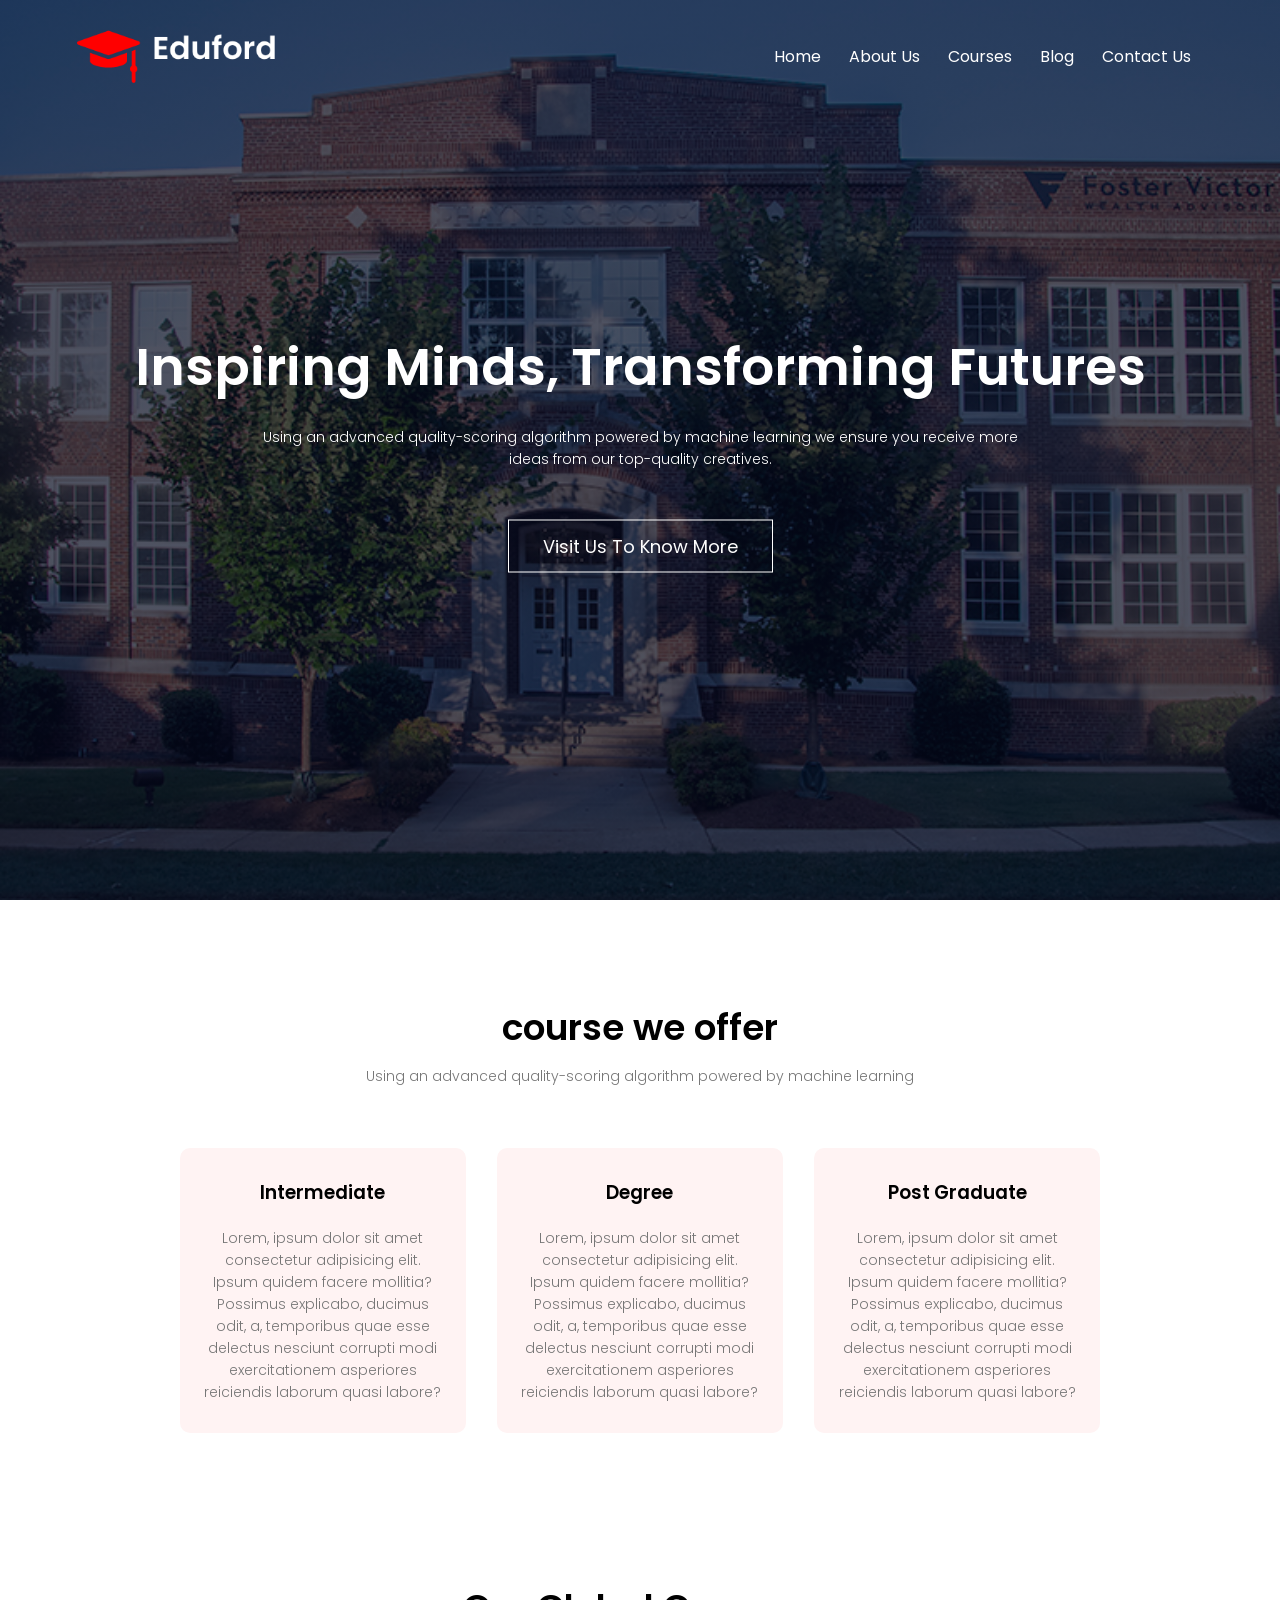
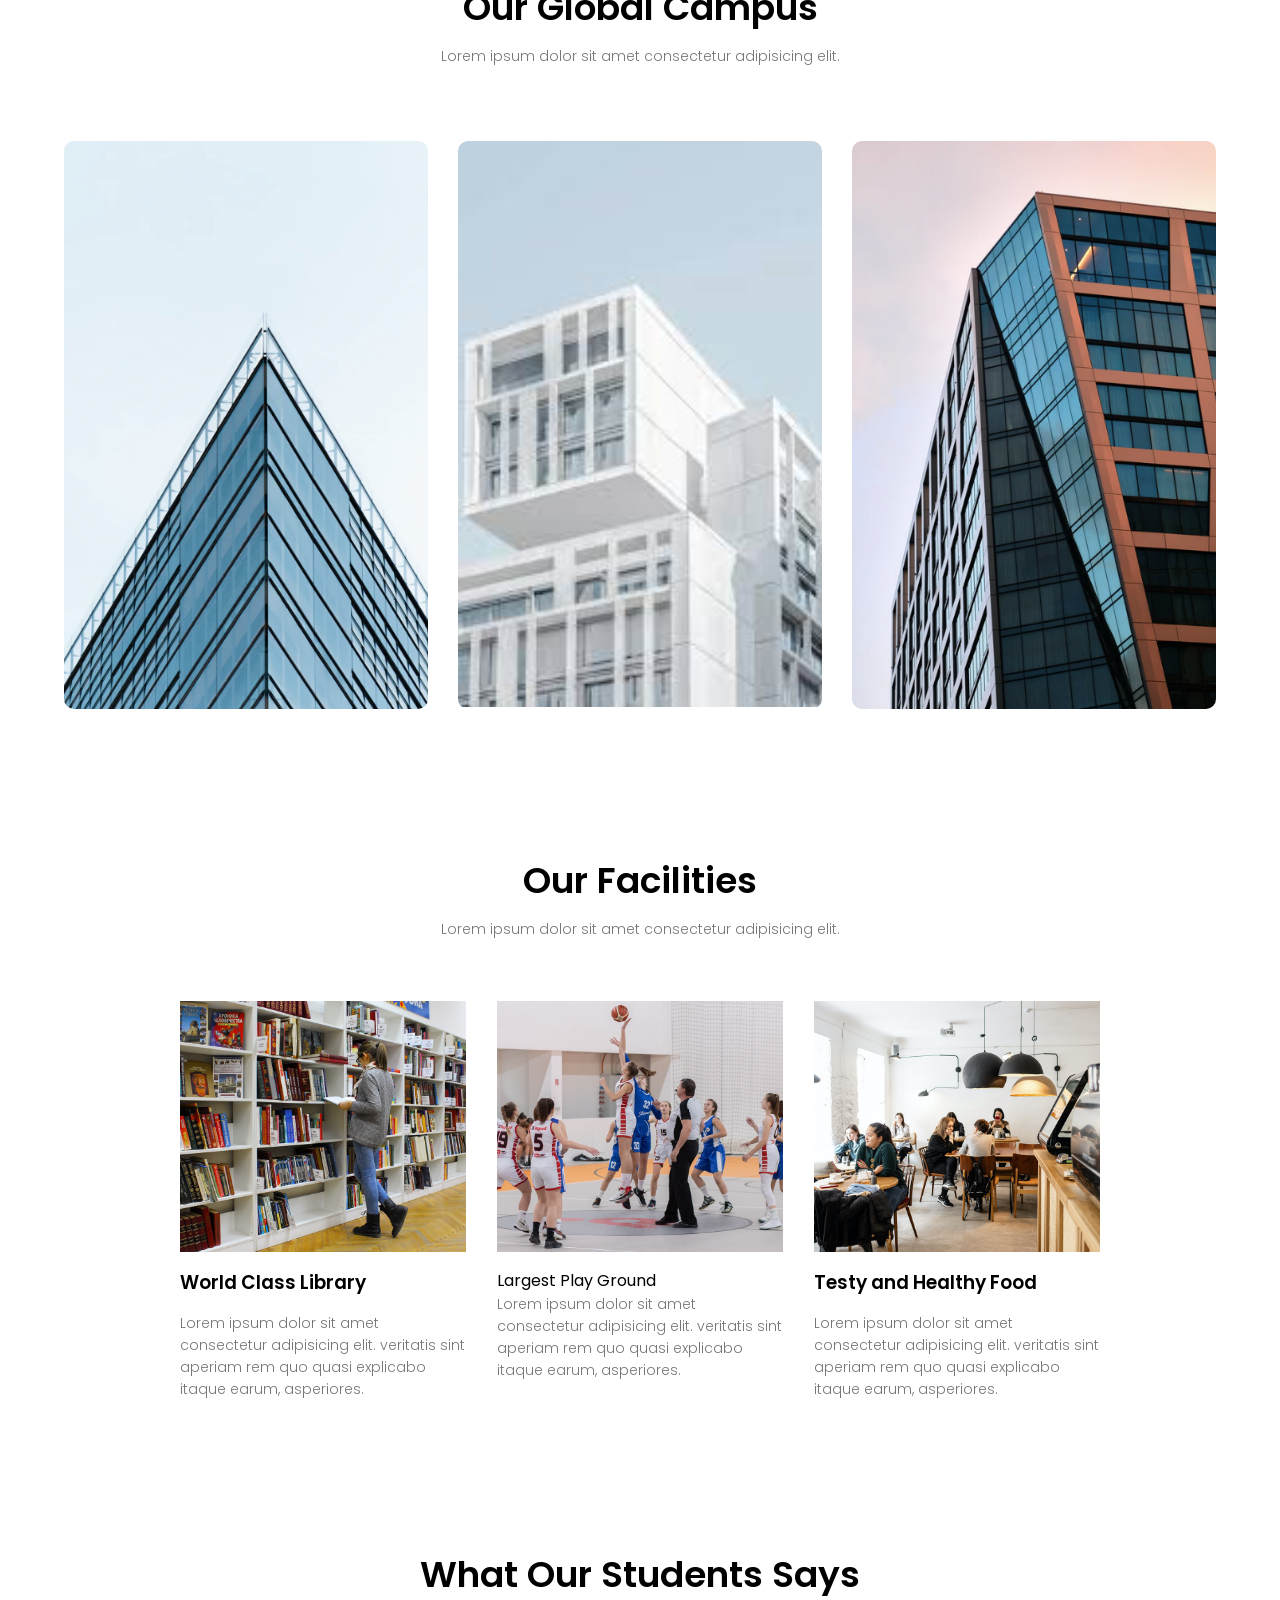
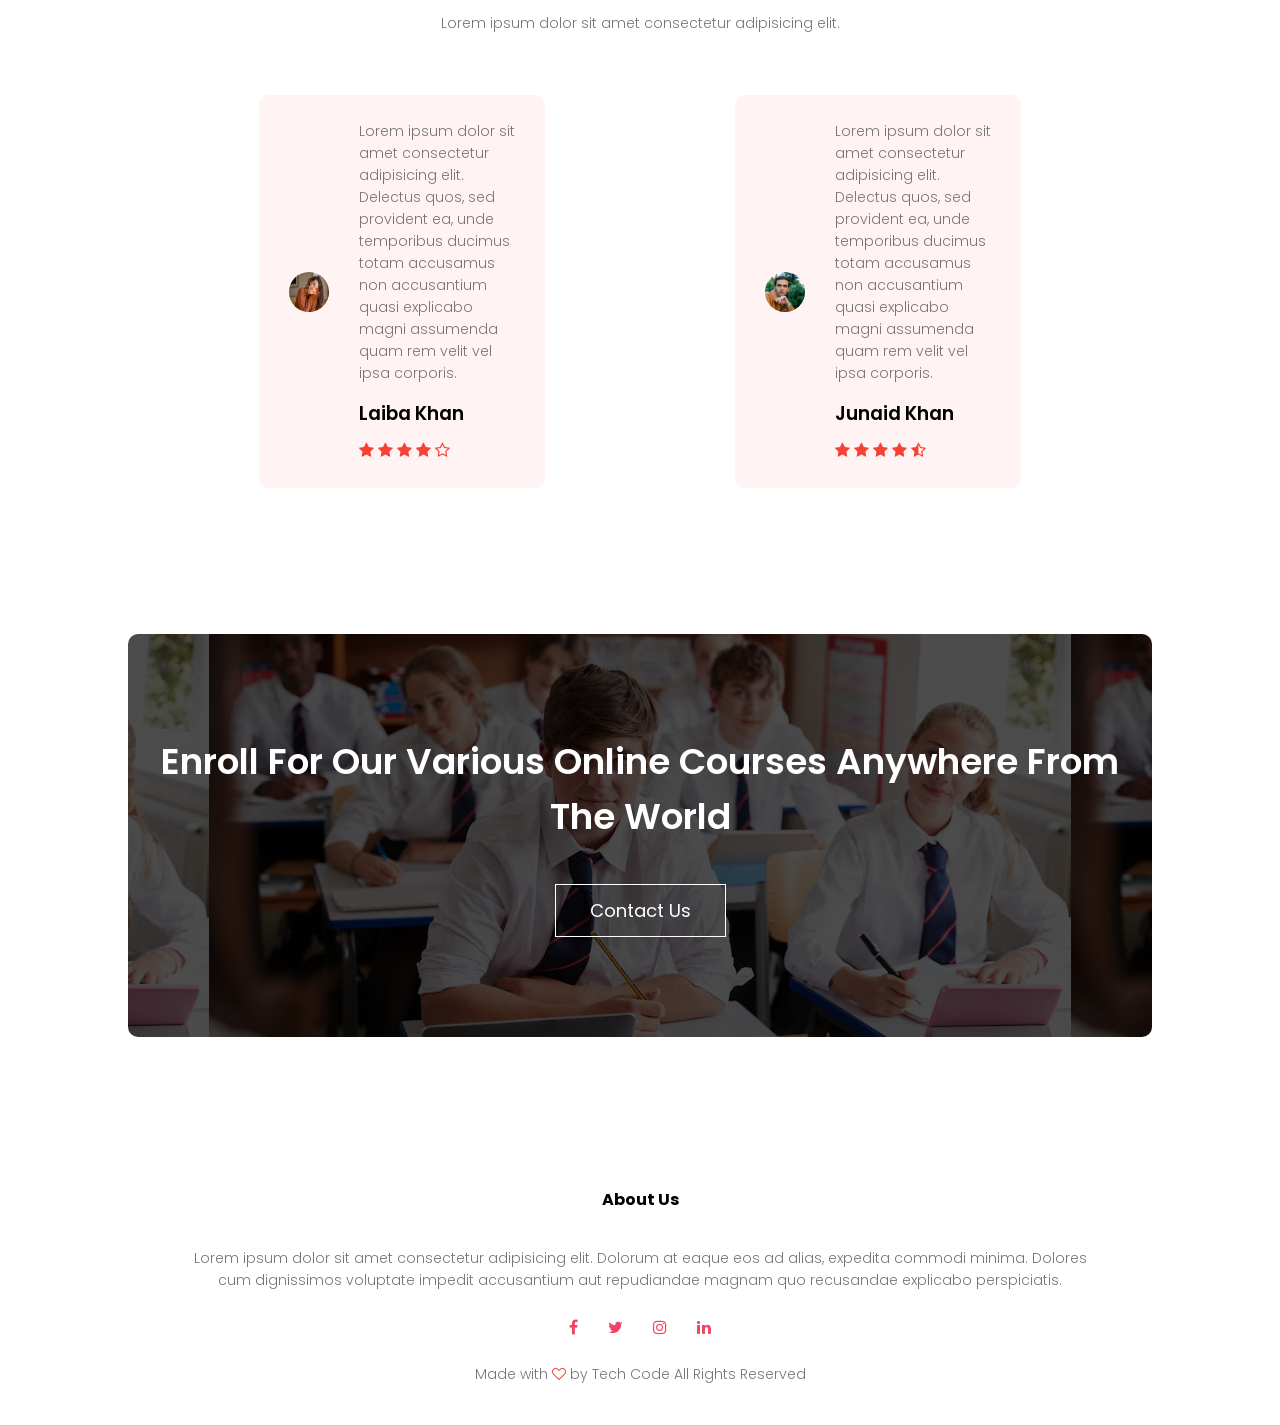
<file: index.html>
<!doctype html>
    <html lang="en">
    <head>
        <meta name="viewport" content="width=device-width, initial-scale=1.0" />
        <title>School Website</title>
        <link rel="stylesheet" href="style.css" />
        <link rel="stylesheet" href="https://stackpath.bootstrapcdn.com/font-awesome/4.7.0/css/font-awesome.min.css">
        <link href="https://fonts.googleapis.com/css2?family=Poppins:wght@300;400;500;600;700&display=swap" rel="stylesheet">
    </head>
    <body>
        <section class="header">
        <nav>
    <a href="index.html">
        <img src="images/logo.png">
    </a>
    <input type="checkbox" id="menu-toggle">
    <label for="menu-toggle" class="menu-icon">☰</label>
    <div class="nav-links">
        <label for="menu-toggle" class="close-btn">✕</label>
        <ul>
        <li><a href="index.html">Home</a></li>
        <li><a href="about.html">About Us</a></li>
        <li><a href="courses.html">Courses</a></li>
        <li><a href="blog.html">Blog</a></li>
        <li><a href="contact.html">Contact Us</a></li>
        </ul>
    </div>
    </nav>
        </section>

        <div class="text-box">
            <h1>Inspiring Minds, Transforming Futures</h1>
            <p>
            Using an advanced quality-scoring algorithm powered by machine
            learning we ensure you receive more <br />ideas from our top-quality
            creatives.
            </p>
            <a href="" class="hero-btn">Visit Us To Know More</a>
        </div>
        </section>



        <section class="course">
        <h1>course we offer</h1>
        <p>
            Using an advanced quality-scoring algorithm powered by machine learning
        </p>
        <div class="row">
            <div class="course-col">
            <h3>Intermediate</h3>
            <p>
                Lorem, ipsum dolor sit amet consectetur adipisicing elit. Ipsum
                quidem facere mollitia? Possimus explicabo, ducimus odit, a,
                temporibus quae esse delectus nesciunt corrupti modi exercitationem
                asperiores reiciendis laborum quasi labore?
            </p>
            </div>
            <div class="course-col">
            <h3>Degree</h3>
            <p>
                Lorem, ipsum dolor sit amet consectetur adipisicing elit. Ipsum
                quidem facere mollitia? Possimus explicabo, ducimus odit, a,
                temporibus quae esse delectus nesciunt corrupti modi exercitationem
                asperiores reiciendis laborum quasi labore?
            </p>
            </div>
            <div class="course-col">
            <h3>Post Graduate</h3>
            <p>
                Lorem, ipsum dolor sit amet consectetur adipisicing elit. Ipsum
                quidem facere mollitia? Possimus explicabo, ducimus odit, a,
                temporibus quae esse delectus nesciunt corrupti modi exercitationem
                asperiores reiciendis laborum quasi labore?
            </p>
            </div>
        </div>
        </section>

        <section class="campus">
            <h1>Our  Global Campus</h1>
            <p>Lorem ipsum dolor sit amet consectetur adipisicing elit.</p>

            <div class="row">

                <div class="campus-col">
                    <img src="images/london.png">
                    <div class="layer">
                        <h3>Islamabad</h3>
                </div>
                </div>
                <div class="campus-col">
                    <img src="images/washington.png">
                    <div class="layer">
                        <h3>Karachi</h3>
                </div>
                </div>
                <div class="campus-col">
                    <img src="images/newyork.png">
                    <div class="layer">
                        <h3>Lahore</h3>
                </div>
                </div>

            </div>

        </section>

        
        <section class="facilities">
            <h1>Our  Facilities</h1>
            <p>Lorem ipsum dolor sit amet consectetur adipisicing elit.</p>

            <div class="row">

                <div class="facilities-col">
                    <img src="images/library.png">
                    <h3>World Class Library</h3>
                    <p>Lorem ipsum dolor sit amet consectetur adipisicing elit. veritatis sint aperiam rem quo quasi explicabo itaque earum, asperiores.</p>
                </div>
                <div class="facilities-col">
                    <img src="images/basketball.png">
                    <h3></h3>Largest Play Ground</h3>
                    <p>Lorem ipsum dolor sit amet consectetur adipisicing elit. veritatis sint aperiam rem quo quasi explicabo itaque earum, asperiores.</p>
                </div>
                <div class="facilities-col">
                    <img src="images/cafeteria.png">
                    <h3>Testy and Healthy Food</h3>
                    <p>Lorem ipsum dolor sit amet consectetur adipisicing elit. veritatis sint aperiam rem quo quasi explicabo itaque earum, asperiores.</p>
                </div>

                </div>

            </section>

        <section class="testimonials">
            <h1>What Our Students Says</h1>
            <p>Lorem ipsum dolor sit amet consectetur adipisicing elit.</p>

            <div class="row">

                <div class="testimonials-col">
                    <img src="images/user1.jpg">
                    <div>
                        <p>Lorem ipsum dolor sit amet consectetur adipisicing elit. Delectus quos, sed provident ea, unde
                            temporibus ducimus totam accusamus non accusantium quasi explicabo magni assumenda quam rem 
                            velit vel ipsa corporis.</p>
                        <h3>Laiba Khan</h3>
                        <i class="fa fa-star"></i>
                        <i class="fa fa-star"></i>
                        <i class="fa fa-star"></i>
                        <i class="fa fa-star"></i>
                        <i class="fa fa-star-o"></i>
                    </div>
                </div>
                <div class="testimonials-col">
                    <img src="images/user2.jpg">
                    <div>
                        <p>Lorem ipsum dolor sit amet consectetur adipisicing elit. Delectus quos, sed provident ea, unde
                            temporibus ducimus totam accusamus non accusantium quasi explicabo magni assumenda quam rem 
                            velit vel ipsa corporis.</p>
                        <h3>Junaid Khan</h3>
                        <i class="fa fa-star"></i>
                        <i class="fa fa-star"></i>
                        <i class="fa fa-star"></i>
                        <i class="fa fa-star"></i>
                        <i class="fa fa-star-half-o"></i>
                    </div>
                </div>

        </section>

        

        <section class="cta">
            <h1>Enroll For Our Various Online Courses Anywhere From The World</h1>
            <a href="" class="hero-btn">Contact Us</a>

        </section>

        <section class="footer">
            <h4>About Us</h4>
            <p>Lorem ipsum dolor sit amet consectetur adipisicing elit. Dolorum at eaque eos ad alias, expedita commodi minima.
                Dolores <br> cum dignissimos voluptate impedit accusantium aut repudiandae 
                magnam quo recusandae explicabo perspiciatis.</p>

                <div class="icons">

                    <i class="fa fa-facebook"></i>
                    <i class="fa fa-twitter"></i>
                    <i class="fa fa-instagram"></i>
                    <i class="fa fa-linkedin"></i>
                </div>

                <p> Made with <i class="fa fa-heart-o"></i>
                    by Tech Code All Rights Reserved</p>

        </section>
            
    </body>
    </html>
</file>
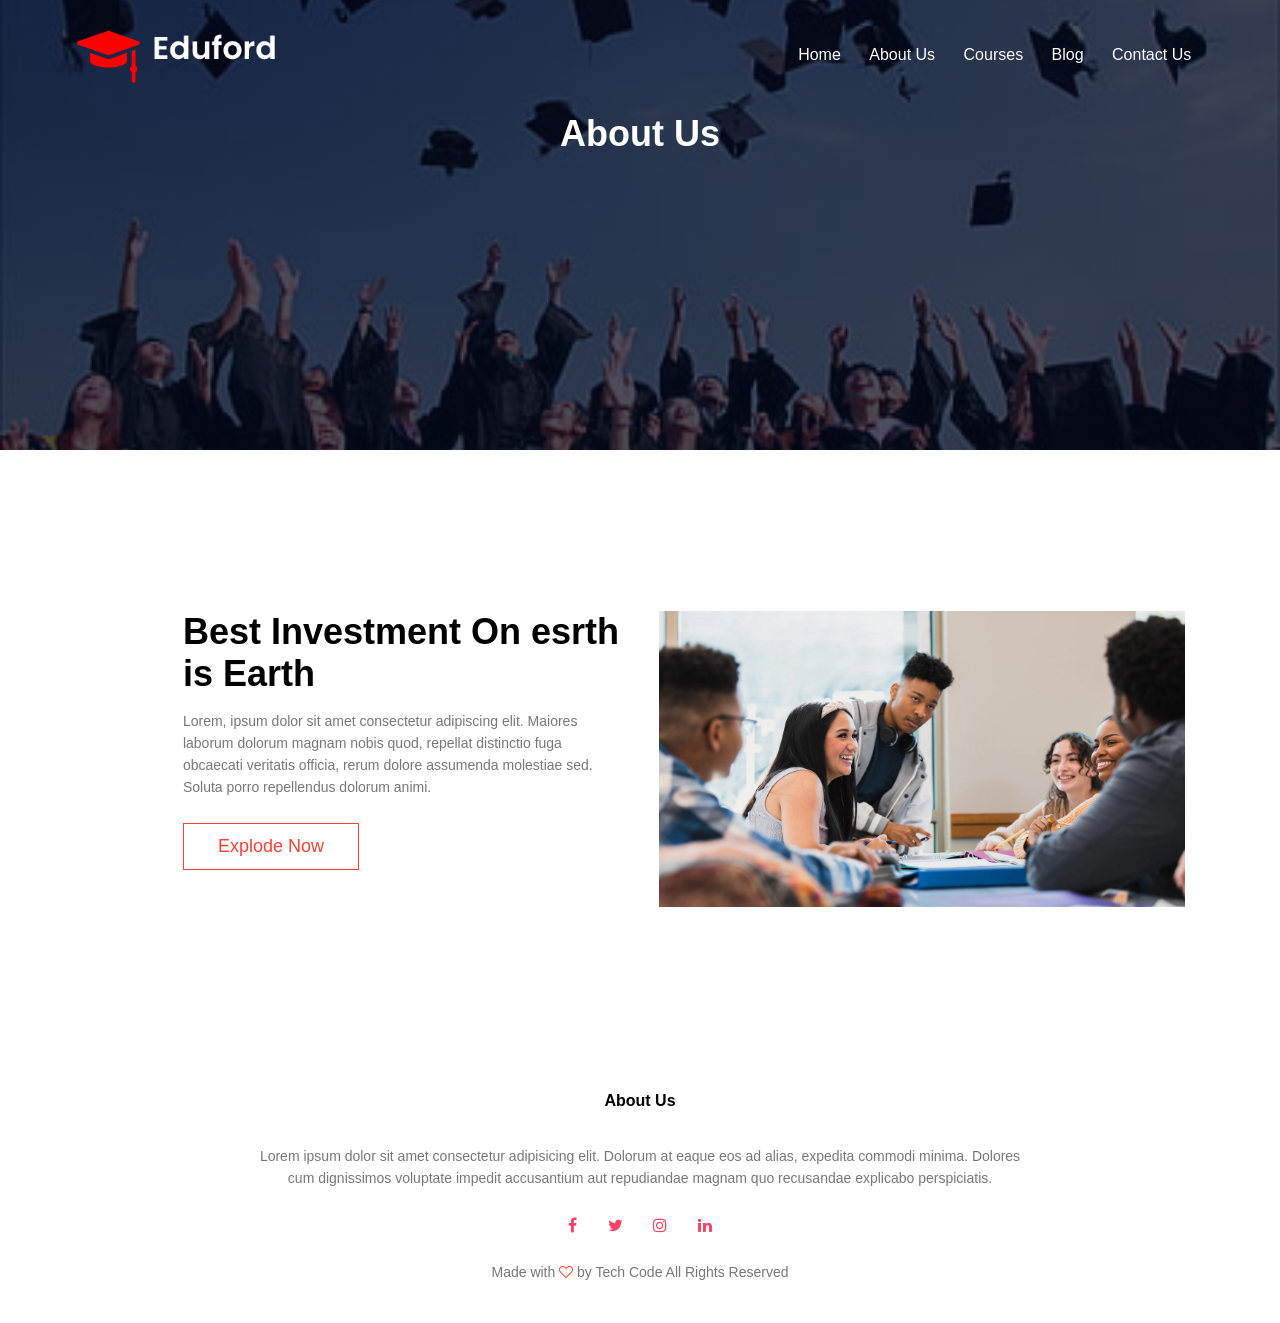
<file: about.html>
<!doctype html>
<html lang="en">
  <head>
    <meta name="viewport" content="width=device-width, initial-scale=1.0" />
    <title>School Website</title>
    <link rel="stylesheet" href="style.css" />
    <link
      rel="stylesheet"
      href="https://stackpath.bootstrapcdn.com/font-awesome/4.7.0/css/font-awesome.min.css"
    />
  </head>
  <body>
    <section class="sub-header">
       <nav>
  <a href="index.html">
    <img src="images/logo.png">
  </a>

  <input type="checkbox" id="menu-toggle">

  <!-- OPEN MENU -->
  <label for="menu-toggle" class="menu-icon">☰</label>

  <div class="nav-links">

    <!-- CLOSE MENU -->
    <label for="menu-toggle" class="close-btn">✕</label>

    <ul>
      <li><a href="index.html">Home</a></li>
      <li><a href="about.html">About Us</a></li>
      <li><a href="courses.html">Courses</a></li>
      <li><a href="blog.html">Blog</a></li>
      <li><a href="contact.html">Contact Us</a></li>
    </ul>

  </div>
</nav>
      <h1>About Us</h1>
    </section>
    <section class="about-us">
      <div class="row">
        <div class="about-col">
        <h1>Best Investment On esrth is Earth</h1>
        <p>
          Lorem, ipsum dolor sit amet consectetur adipiscing elit. Maiores
          laborum dolorum magnam nobis quod, repellat distinctio fuga obcaecati
          veritatis officia, rerum dolore assumenda molestiae sed. Soluta porro
          repellendus dolorum animi.
        </p>
        <a href="" class="hero-btn red-btn">Explode Now</a>
      </div>

      <div class="about-col">
        <img src="images/about.jpg">
      </div>
    </section>

    <!-- ...............footer........-->

    <section class="footer">
      <h4>About Us</h4>
      <p>
        Lorem ipsum dolor sit amet consectetur adipisicing elit. Dolorum at
        eaque eos ad alias, expedita commodi minima. Dolores <br />
        cum dignissimos voluptate impedit accusantium aut repudiandae magnam quo
        recusandae explicabo perspiciatis.
      </p>

      <div class="icons">
        <i class="fa fa-facebook"></i>
        <i class="fa fa-twitter"></i>
        <i class="fa fa-instagram"></i>
        <i class="fa fa-linkedin"></i>
      </div>

      <p>
        Made with <i class="fa fa-heart-o"></i> by Tech Code All Rights Reserved
      </p>
    </section>
  </body>
</html>
</file>
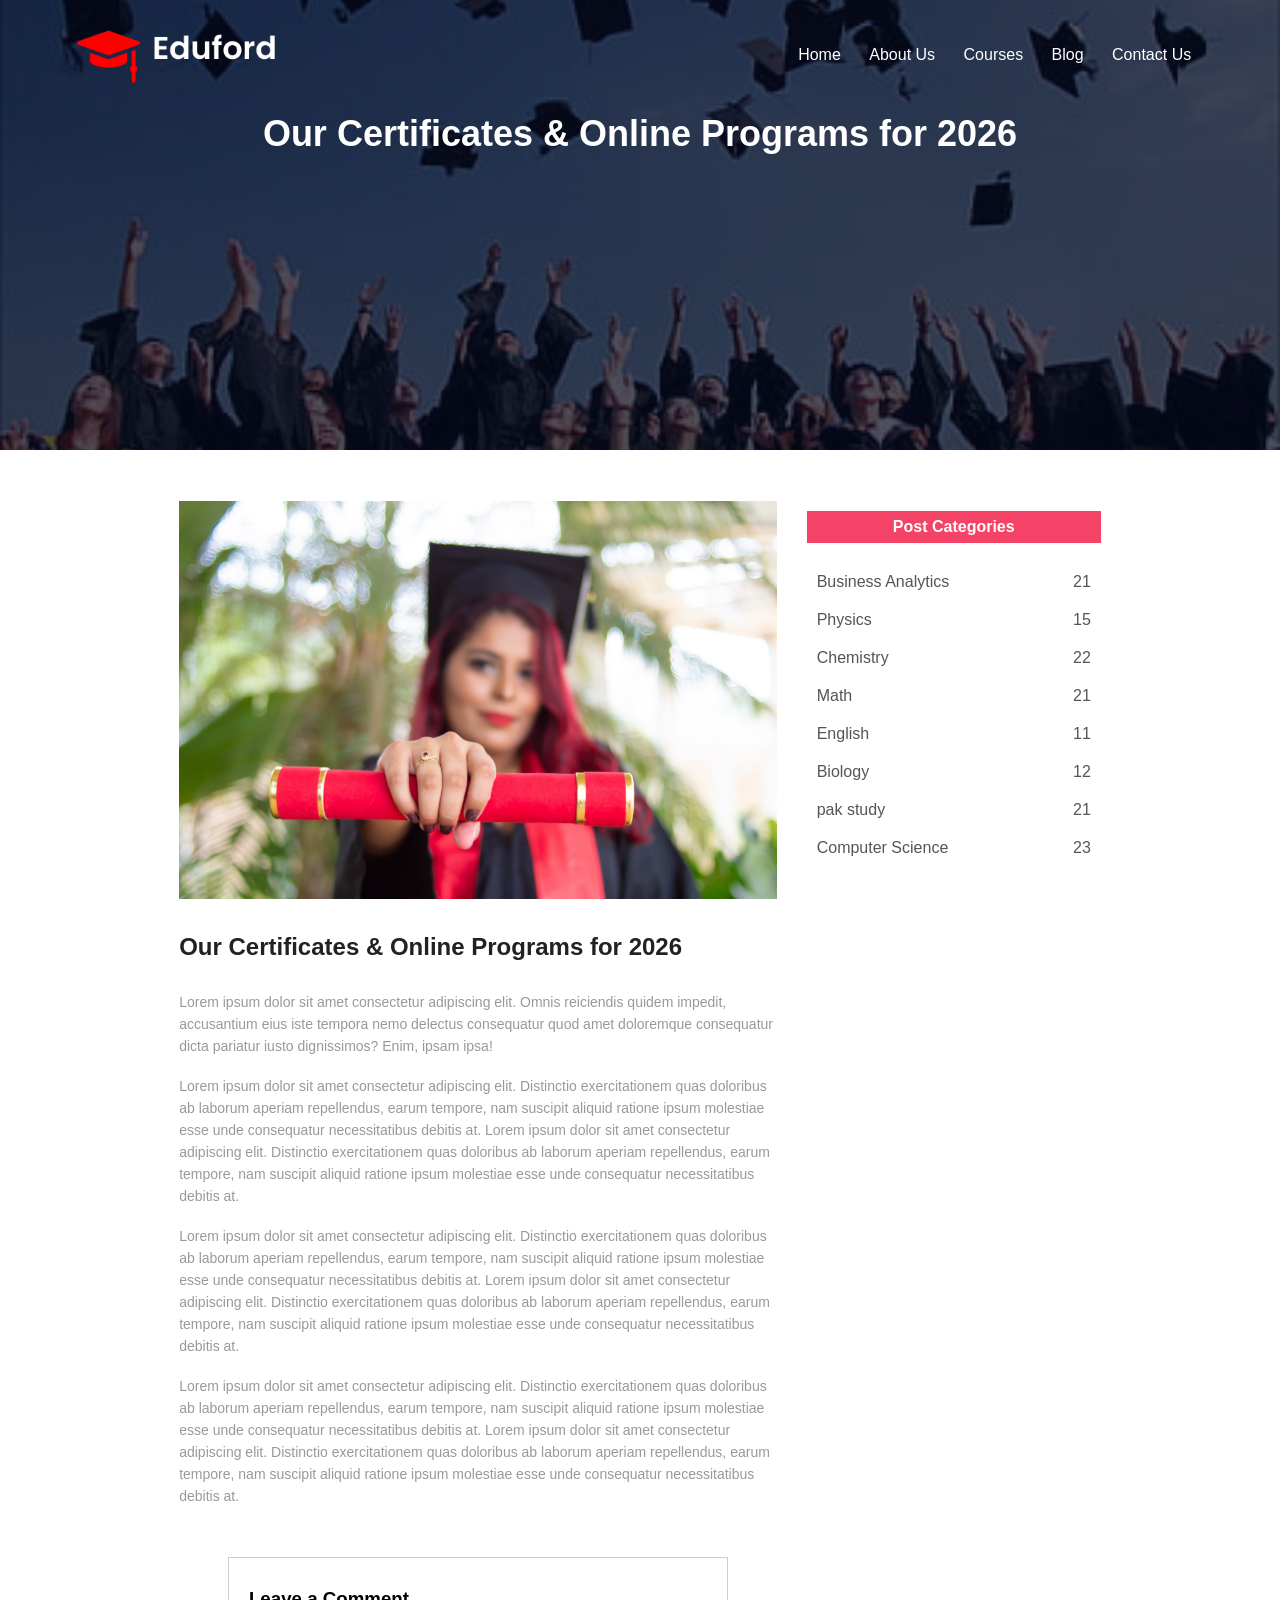
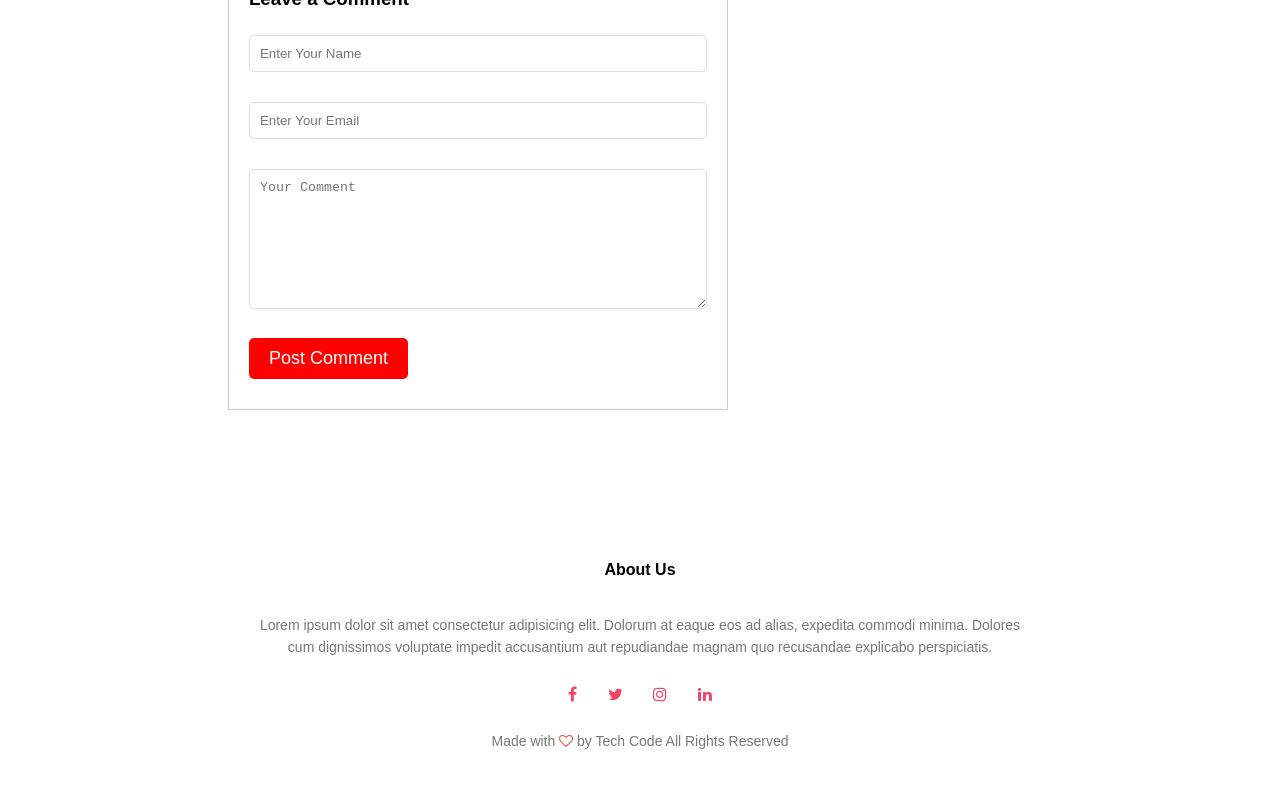
<file: blog.html>
<!doctype html>
<html lang="en">
  <head>
    <meta name="viewport" content="width=device-width, initial-scale=1.0" />
    <title>School Website</title>
    <link rel="stylesheet" href="style.css">
    <link
      rel="stylesheet"
      href="https://stackpath.bootstrapcdn.com/font-awesome/4.7.0/css/font-awesome.min.css"/>
  </head>
  <body>
    <section class="sub-header">
      <nav>
        <a href="index.html"> <img src="images/logo.png" /></a>
  <input type="checkbox" id="menu-toggle">
  <label for="menu-toggle" class="menu-icon">☰</label>
  <div class="nav-links">
    <label for="menu-toggle" class="close-btn">✕</label>
    <ul>
      <li><a href="index.html">Home</a></li>
      <li><a href="about.html">About Us</a></li>
      <li><a href="courses.html">Courses</a></li>
      <li><a href="blog.html">Blog</a></li>
      <li><a href="contact.html">Contact Us</a></li>
    </ul>
  </div>
</nav>
      <h1>Our Certificates & Online Programs for 2026</h1>
    </section>
    <section class="blog-content">
      <div class="row">
        <div class="blog-left">
          <img src="images/certificate.jpg" />
          <h2>Our Certificates & Online Programs for 2026</h2>
          <p>
            Lorem ipsum dolor sit amet consectetur adipiscing elit. Omnis
            reiciendis quidem impedit, accusantium eius iste tempora nemo
            delectus consequatur quod amet doloremque consequatur dicta pariatur
            iusto dignissimos? Enim, ipsam ipsa!
          </p>
          <br />
          <p>
            Lorem ipsum dolor sit amet consectetur adipiscing elit. Distinctio
            exercitationem quas doloribus ab laborum aperiam repellendus, earum
            tempore, nam suscipit aliquid ratione ipsum molestiae esse unde
            consequatur necessitatibus debitis at. Lorem ipsum dolor sit amet
            consectetur adipiscing elit. Distinctio exercitationem quas
            doloribus ab laborum aperiam repellendus, earum tempore, nam
            suscipit aliquid ratione ipsum molestiae esse unde consequatur
            necessitatibus debitis at.
          </p>
          <br />
          <p>
            Lorem ipsum dolor sit amet consectetur adipiscing elit. Distinctio
            exercitationem quas doloribus ab laborum aperiam repellendus, earum
            tempore, nam suscipit aliquid ratione ipsum molestiae esse unde
            consequatur necessitatibus debitis at. Lorem ipsum dolor sit amet
            consectetur adipiscing elit. Distinctio exercitationem quas
            doloribus ab laborum aperiam repellendus, earum tempore, nam
            suscipit aliquid ratione ipsum molestiae esse unde consequatur
            necessitatibus debitis at.
          </p>
          <br />
          <p>
            Lorem ipsum dolor sit amet consectetur adipiscing elit. Distinctio
            exercitationem quas doloribus ab laborum aperiam repellendus, earum
            tempore, nam suscipit aliquid ratione ipsum molestiae esse unde
            consequatur necessitatibus debitis at. Lorem ipsum dolor sit amet
            consectetur adipiscing elit. Distinctio exercitationem quas
            doloribus ab laborum aperiam repellendus, earum tempore, nam
            suscipit aliquid ratione ipsum molestiae esse unde consequatur
            necessitatibus debitis at.
          </p>

          <div class="comment-box">
            <h3>Leave a Comment</h3>

            <form class="comment-form">
              <input type="text" placeholder="Enter Your Name">
              <input type="email" placeholder="Enter Your Email">
              <textarea rows="5" placeholder="Your Comment"></textarea>
              <button type="submit" class="hero-btn red-btn">Post Comment</button>
            </form>
          </div>

        </div>

        <div class="blog-right">
            <h3>Post Categories</h3>
          <div>
          <span>Business Analytics</span>
          <span>21</span>
        </div>
        <div>
          <span>Physics</span>
          <span>15</span>
        </div>
        <div>
          <span>Chemistry</span>
          <span>22</span>
        </div>
        <div>
          <span>Math</span>
          <span>21</span>
        </div>
        <div>
          <span>English</span>
          <span>11</span>
        </div>
        <div>
          <span>Biology</span>
          <span>12</span>
        </div>
        <div>
          <span>pak study</span>
          <span>21</span>
        </div>
        <div>
          <span>Computer Science</span>
          <span>23</span>
        </div>
      </div>
    </section>

    
    <section class="footer">
      <h4>About Us</h4>
      <p>
        Lorem ipsum dolor sit amet consectetur adipisicing elit. Dolorum at
        eaque eos ad alias, expedita commodi minima. Dolores <br />
        cum dignissimos voluptate impedit accusantium aut repudiandae magnam quo
        recusandae explicabo perspiciatis.
      </p>

      <div class="icons">
        <i class="fa fa-facebook"></i>
        <i class="fa fa-twitter"></i>
        <i class="fa fa-instagram"></i>
        <i class="fa fa-linkedin"></i>
      </div>

      <p>
        Made with <i class="fa fa-heart-o"></i> by Tech Code All Rights Reserved
      </p>
    </section>
  </body>
</html>
</file>
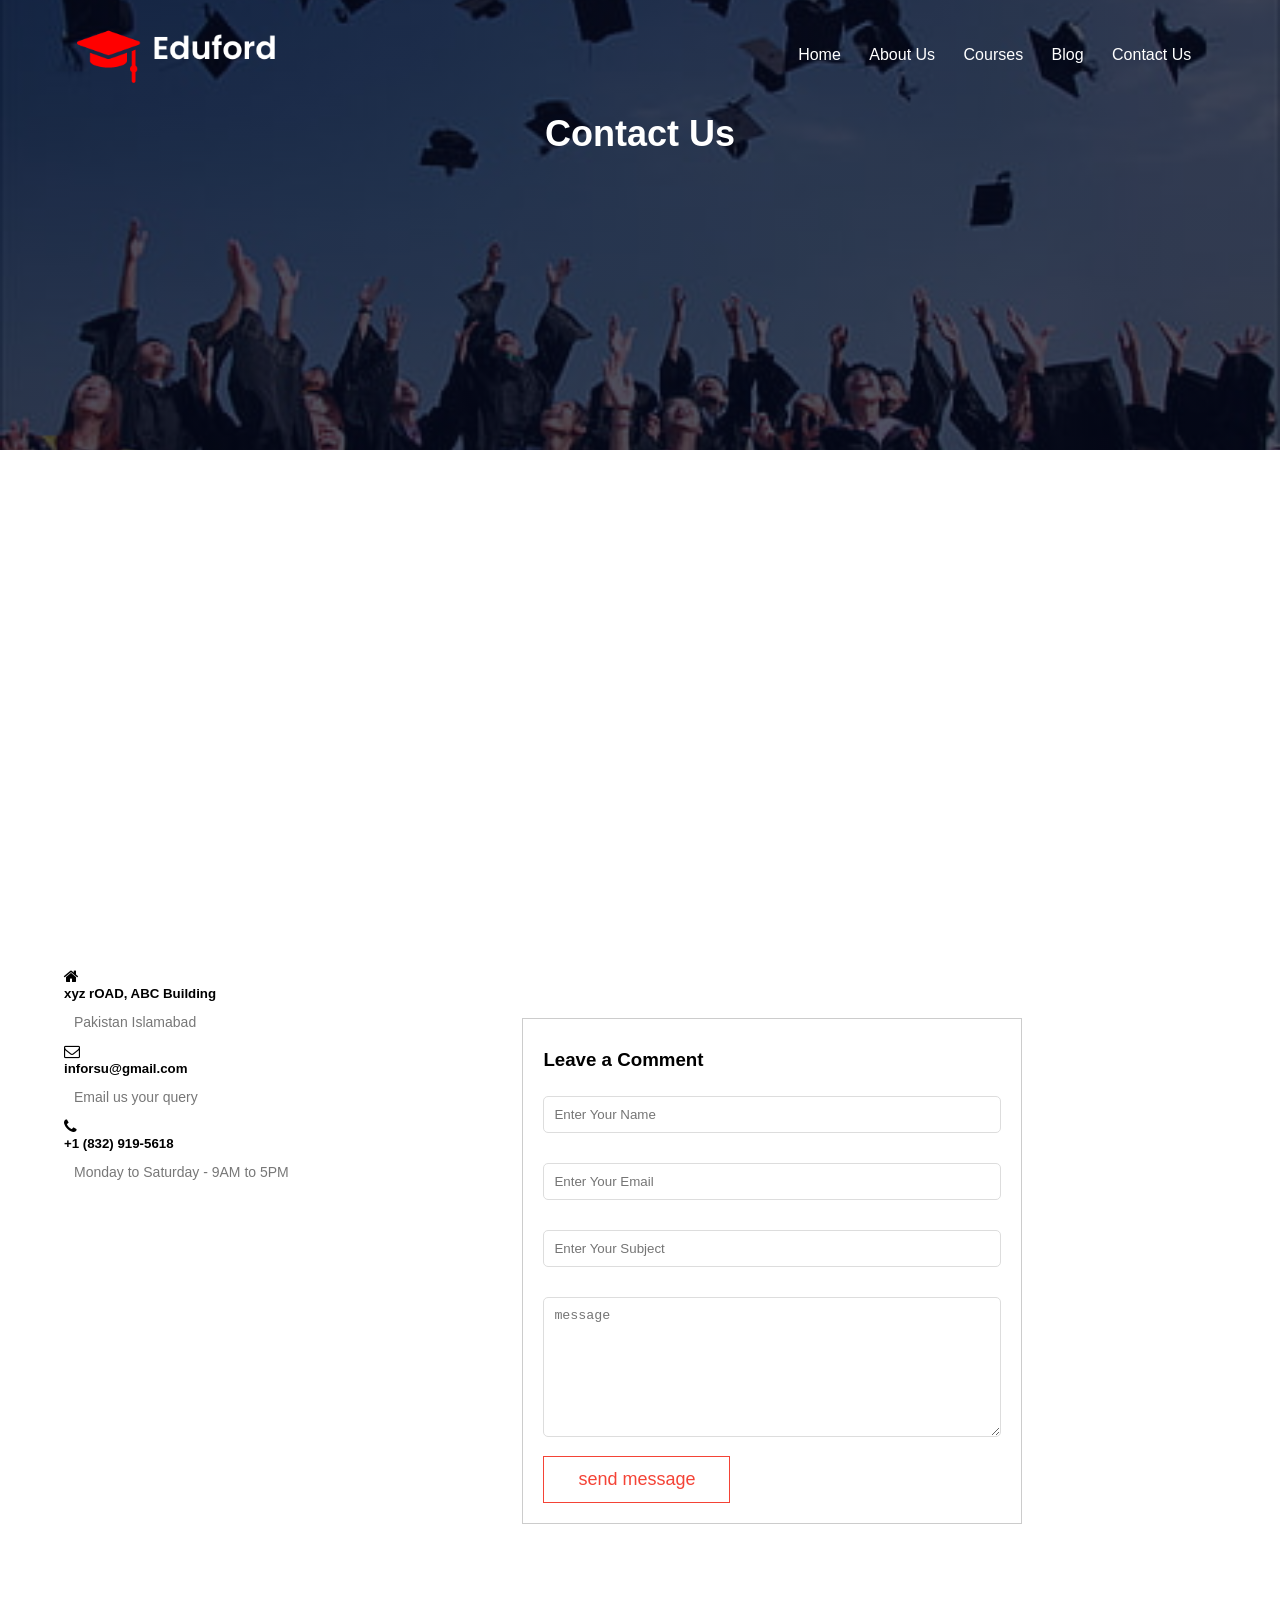
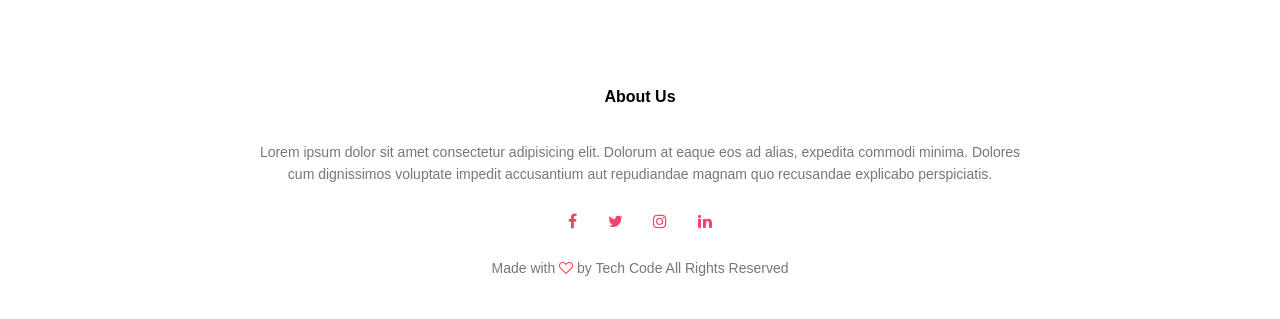
<file: contact.html>
<!doctype html>
<html lang="en">
  <head>
    <meta name="viewport" content="width=device-width, initial-scale=1.0" />
    <title>School Website</title>
    <link rel="stylesheet" href="style.css" />
    <link
      rel="stylesheet"
      href="https://stackpath.bootstrapcdn.com/font-awesome/4.7.0/css/font-awesome.min.css"
    />
  </head>
  <body>
    <section class="sub-header">
      <nav>
  <a href="index.html">
    <img src="images/logo.png">
  </a>
  <input type="checkbox" id="menu-toggle">
  <label for="menu-toggle" class="menu-icon">☰</label>

  <div class="nav-links">
    <label for="menu-toggle" class="close-btn">✕</label>
    <ul>
      <li><a href="index.html">Home</a></li>
      <li><a href="about.html">About Us</a></li>
      <li><a href="courses.html">Courses</a></li>
      <li><a href="blog.html">Blog</a></li>
      <li><a href="contact.html">Contact Us</a></li>
    </ul>
  </div>
</nav>
      <h1>Contact Us</h1>
    </section>

    
    <section class="location">
      <iframe
        src="https://www.google.com/maps/embed?pb=!1m18!1m12!1m3!1d212645.32758412763!2d73.08610799999998!3d33.61611625!2m3!1f0!2f0!3f0!3m2!1i1024!2i768!4f13.1!3m3!1m2!1s0x38dfbfd07891722f%3A0x6059515c3bdb02b6!2sIslamabad%2C%20Pakistan!5e0!3m2!1sen!2sng!4v1775567934143!5m2!1sen!2sng"
        width="600"
        height="450"
        style="border: 0"
        allowfullscreen=""
        loading="lazy"
        referrerpolicy="no-referrer-when-downgrade"
      ></iframe>
    </section>

    <section class="Contact-us">
      <div class="row">
        <div class="Contact-col">
          <div>
            <i class="fa fa-home"></i>
            <span>
              <h5>xyz rOAD, ABC Building</h5>
              <p>Pakistan Islamabad</p>
            </span>
          </div>
          <div>
            <i class="fa fa-envelope-o"></i>
            <span>
              <h5>inforsu@gmail.com</h5>
              <p>Email us your query</p>
            </span>
          </div>
          <div>
            <i class="fa fa-phone"></i>
            <span>
              <h5>+1 (832) 919-5618</h5>
              <p>Monday to Saturday - 9AM to 5PM</p>
            </span>
          </div>
        </div>

        <div class="comment-box">
            <h3>Leave a Comment</h3>

            <form class="form-handler.php" method="post">
              <input type="text" name="name" placeholder="Enter Your Name" required>
              <input type="text" name="email" placeholder="Enter Your Email" required>
              <input type="text" name="subject" placeholder="Enter Your Subject" required>

              <textarea rows="8" name="message" placeholder="message"></textarea>
              <button type="submit" class="hero-btn red-btn">send message</button>
            </form>
          </div>
          
            
        </div>
      </div>
    </section>

    
    <section class="footer">
      <h4>About Us</h4>
      <p>
        Lorem ipsum dolor sit amet consectetur adipisicing elit. Dolorum at
        eaque eos ad alias, expedita commodi minima. Dolores <br />
        cum dignissimos voluptate impedit accusantium aut repudiandae magnam quo
        recusandae explicabo perspiciatis.
      </p>

      <div class="icons">
        <i class="fa fa-facebook"></i>
        <i class="fa fa-twitter"></i>
        <i class="fa fa-instagram"></i>
        <i class="fa fa-linkedin"></i>
      </div>

      <p>
        Made with <i class="fa fa-heart-o"></i> by Tech Code All Rights Reserved
      </p>
    </section>
  </body>
</html>
</file>
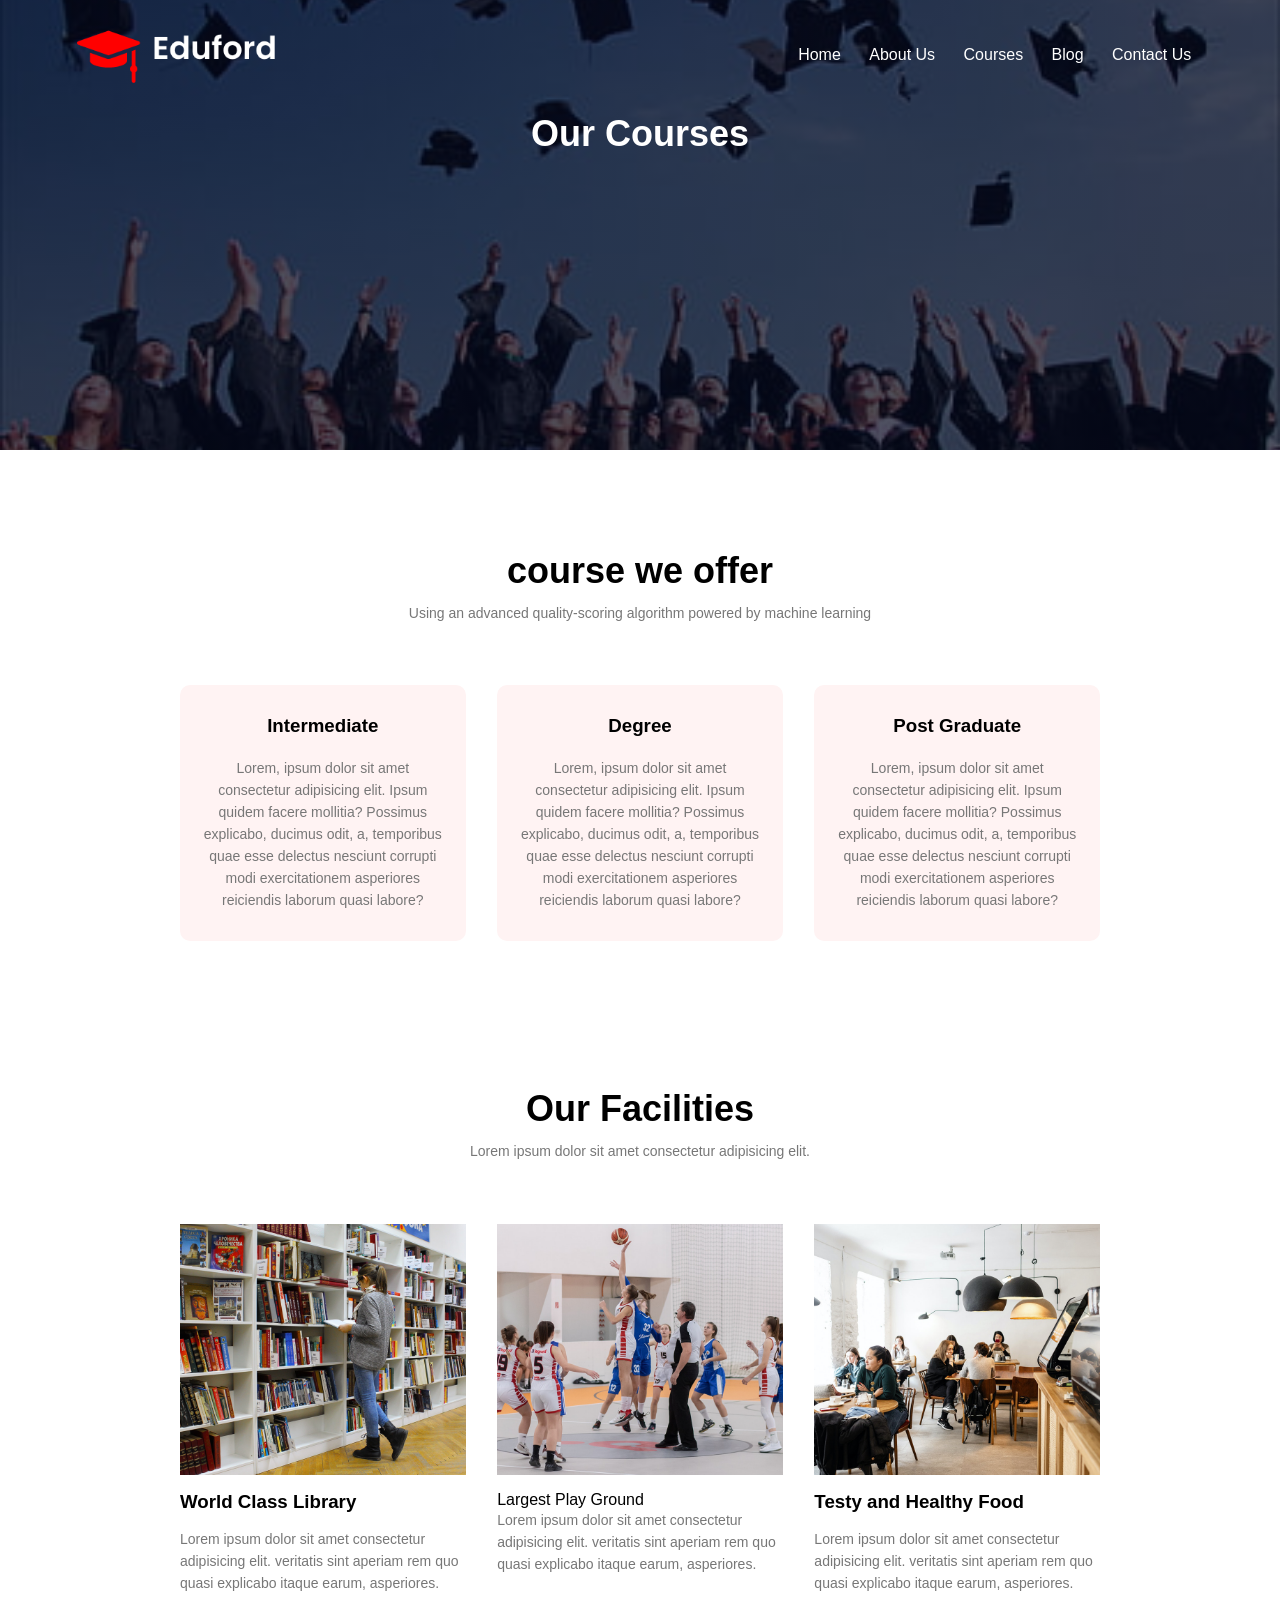
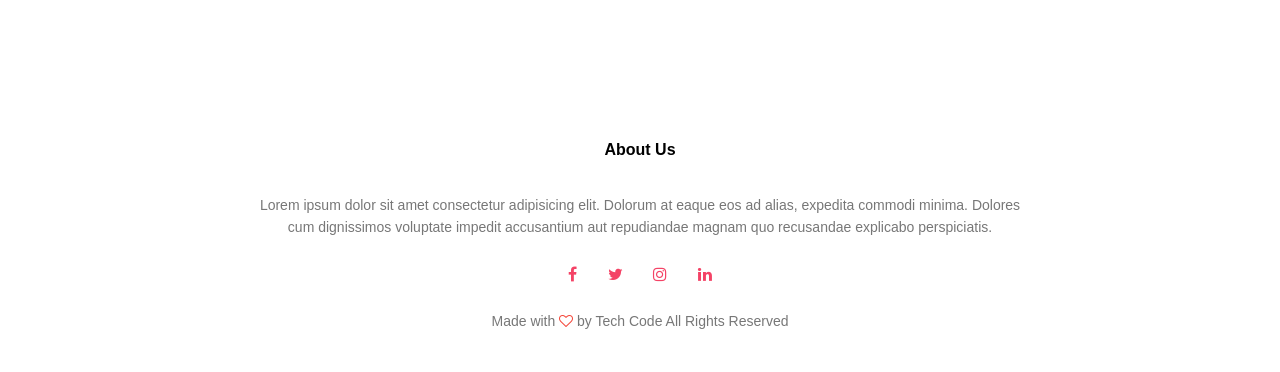
<file: courses.html>
<!doctype html>
<html lang="en">
  <head>
    <meta name="viewport" content="width=device-width, initial-scale=1.0" />
    <title>School Website</title>
    <link rel="stylesheet" href="style.css" />
    <link
      rel="stylesheet"
      href="https://stackpath.bootstrapcdn.com/font-awesome/4.7.0/css/font-awesome.min.css"
    />
  </head>
  <body>
    <section class="sub-header">
      <nav>
    <a href="index.html">
        <img src="images/logo.png">
    </a>
    <input type="checkbox" id="menu-toggle">
    <label for="menu-toggle" class="menu-icon">☰</label>

    <div class="nav-links">
        <label for="menu-toggle" class="close-btn">✕</label>

        <ul>
        <li><a href="index.html">Home</a></li>
        <li><a href="about.html">About Us</a></li>
        <li><a href="courses.html">Courses</a></li>
        <li><a href="blog.html">Blog</a></li>
        <li><a href="contact.html">Contact Us</a></li>
        </ul>

    </div>
    </nav>
      <h1>Our Courses</h1>

    </section>
    <section class="course">
      <h1>course we offer</h1>
      <p>
        Using an advanced quality-scoring algorithm powered by machine learning
      </p>
      <div class="row">
        <div class="course-col">
          <h3>Intermediate</h3>
          <p>
            Lorem, ipsum dolor sit amet consectetur adipisicing elit. Ipsum
            quidem facere mollitia? Possimus explicabo, ducimus odit, a,
            temporibus quae esse delectus nesciunt corrupti modi exercitationem
            asperiores reiciendis laborum quasi labore?
          </p>
        </div>
        <div class="course-col">
          <h3>Degree</h3>
          <p>
            Lorem, ipsum dolor sit amet consectetur adipisicing elit. Ipsum
            quidem facere mollitia? Possimus explicabo, ducimus odit, a,
            temporibus quae esse delectus nesciunt corrupti modi exercitationem
            asperiores reiciendis laborum quasi labore?
          </p>
        </div>
        <div class="course-col">
          <h3>Post Graduate</h3>
          <p>
            Lorem, ipsum dolor sit amet consectetur adipisicing elit. Ipsum
            quidem facere mollitia? Possimus explicabo, ducimus odit, a,
            temporibus quae esse delectus nesciunt corrupti modi exercitationem
            asperiores reiciendis laborum quasi labore?
          </p>
        </div>
      </div>
    </section>


<section class="facilities">
        <h1>Our  Facilities</h1>
        <p>Lorem ipsum dolor sit amet consectetur adipisicing elit.</p>

        <div class="row">

            <div class="facilities-col">
                <img src="images/library.png">
                <h3>World Class Library</h3>
                <p>Lorem ipsum dolor sit amet consectetur adipisicing elit. veritatis sint aperiam rem quo quasi explicabo itaque earum, asperiores.</p>
            </div>
            <div class="facilities-col">
                <img src="images/basketball.png">
                <h3></h3>Largest Play Ground</h3>
                <p>Lorem ipsum dolor sit amet consectetur adipisicing elit. veritatis sint aperiam rem quo quasi explicabo itaque earum, asperiores.</p>
            </div>
            <div class="facilities-col">
                <img src="images/cafeteria.png">
                <h3>Testy and Healthy Food</h3>
                <p>Lorem ipsum dolor sit amet consectetur adipisicing elit. veritatis sint aperiam rem quo quasi explicabo itaque earum, asperiores.</p>
            </div>

            </div>

        </section>
    

    
    <section class="footer">
      <h4>About Us</h4>
      <p>
        Lorem ipsum dolor sit amet consectetur adipisicing elit. Dolorum at
        eaque eos ad alias, expedita commodi minima. Dolores <br />
        cum dignissimos voluptate impedit accusantium aut repudiandae magnam quo
        recusandae explicabo perspiciatis.
      </p>

      <div class="icons">
        <i class="fa fa-facebook"></i>
        <i class="fa fa-twitter"></i>
        <i class="fa fa-instagram"></i>
        <i class="fa fa-linkedin"></i>
      </div>

      <p>
        Made with <i class="fa fa-heart-o"></i> by Tech Code All Rights Reserved
      </p>
    </section>
  </body>
</html>
</file>
<file: style.css>
body {
  font-family: "Poppins", sans-serif;
}

* {
  margin: 0;
  padding: 0;
  box-sizing: border-box;
}

.header {
  min-height: 100vh;
  width: 100%;
  background:
    linear-gradient(rgba(4, 9, 30, 0.7), rgba(4, 9, 30, 0.7)),
    url("images/banner.png");
  background-position: center;
  background-size: cover;
  position: relative;
}

nav {
  display: flex;
  align-items: center;
  justify-content: space-between;
  padding: 2% 6%;
}

nav img {
  width: 200px;
}

#menu-toggle {
  display: none;
}

.menu-icon {
  display: none;
  margin-left: auto;
  font-size: 28px;
  color: #fff;
  cursor: pointer;
}

.nav-links {
  flex: 1;
  text-align: right;
}

.nav-links ul li {
  list-style: none;
  display: inline-block;
  padding: 8px 12px;
  position: relative;
}

.nav-links ul li a {
  text-decoration: none;
  color: #fff;
  font-size: 16px;
}

.nav-links ul li::after {
  content: "";
  width: 0%;
  height: 2px;
  background: #f44336;
  display: block;
  margin: auto;
  transition: 0.5s;
}

.nav-links ul li:hover::after {
  width: 100%;
}

@media (max-width: 700px) {
  .menu-icon {
    display: block;
  }
  nav {
    flex-wrap: wrap;
  }

  .nav-links {
    position: fixed;
    top: 0;
    right: -200px;
    width: 200px;
    height: 100vh;
    background: #0a2a66;
    text-align: left;
    padding-top: 60px;
    transition: right 0.3s ease;
    z-index: 1000;
  }

  #menu-toggle:checked ~ .nav-links {
    right: 0;
  }

  .nav-links ul li {
    display: block;
    margin: 20px 0;
  }
}

h1 {
  font-size: 24px;
}

.text-box h1 {
  font-size: 30px;
}

.text-box {
  width: 90%;
  color: #fff;
  position: absolute;
  top: 50%;
  left: 50%;
  transform: translate(-50%, -50%);
  text-align: center;
}

.text-box h1 {
  font-size: 52px;
}

.text-box p {
  margin: 10px 0 40px;
  font-size: 14px;
  color: #fff;
}

.hero-btn {
  display: inline-block;
  text-decoration: none;
  color: #fff;
  border: 1px solid #fff;
  padding: 12px 34px;
  font-size: 18px;
  background: transparent;
  position: relative;
  cursor: pointer;
}

.hero-btn:hover {
  border: 1px solid transparent;
  background: #f44336;
  transition: 0.5s;
}

.course {
  width: 80%;
  margin: auto;
  text-align: center;
  padding-top: 100px;
}

h1 {
  font-size: 36px;
  font-weight: 600;
}

p {
  color: #777;
  font-size: 14px;
  font-weight: 300;
  line-height: 22px;
  padding: 10px;
}

.row {
  margin: 5%;
  gap: 30px;
  display: flex;
  justify-content: space-around;
}

.course-col {
  flex-basis: 31%;
  background: #fff3f3;
  border-radius: 10px;
  margin-bottom: 5%;
  padding: 20px 12px;
  box-sizing: border-box;
  transition: 0.5s;
  cursor: pointer;
}

h3 {
  text-align: center;
  font-weight: 600;
  margin: 10px 0;
}

.course-col:hover {
  box-shadow: 0 0 20px 0 rgba(221, 4, 4, 0.2);
}

.campus {
  width: 100%;
  margin: auto;
  text-align: center;
  padding-top: 50px;
}
.campus-col {
  flex-basis: 32%;
  border-radius: 10px;
  margin-bottom: 30px;
  position: relative;
  overflow: hidden;
}
.campus-col img {
  width: 110%;
  display: block;
}
.layer {
  background: transparent;
  height: 100%;
  width: 100%;
  position: absolute;
  top: 0;
  left: 0;
  transition: 0.5s;
}
.layer:hover {
  background: rgba(226, 0, 0, 0.7);
}

.layer h3 {
  width: 100%;
  font-weight: 500;
  color: #fff;
  font-size: 26px;
  bottom: 0;
  left: 50%;
  transform: translate(-50%);
  position: absolute;
  opacity: 0;
  transition: 0.5s;
  font-family: Arial, Helvetica, sans-serif;
}
.layer:hover h3 {
  bottom: 49%;
  opacity: 1;
}

.facilities {
  width: 80%;
  margin: auto;
  text-align: center;
  padding-top: 50px;
}
.facilities-col {
  flex-basis: 31%;
  border-radius: 10px;
  margin-bottom: 5%;
  text-align: left;
}
.facilities-col img {
  width: 100%;
  display: block;
}

.facilities-col p {
  padding: 0;
}
.facilities-col h3 {
  margin-top: 16px;
  margin-bottom: 15px;
  text-align: left;
}

.testimonials {
  width: 80%;
  margin: auto;
  text-align: center;
  padding-top: 50px;
}
.testimonials-col {
  flex-basis: 31%;
  border-radius: 10px;
  margin-bottom: 5%;
  text-align: left;
  background: #fff3f3;
  padding: 25px;
  cursor: pointer;
  display: flex;
  align-items: center;
}
.testimonials-col img {
  height: 40px;
  border-radius: 50%;
  margin-right: 30px;
  margin-left: 5px;
  width: 40px;
  height: 40px;
}
.testimonials-col p {
  padding: 0;
}
.testimonials-col h3 {
  margin-top: 15px;
  text-align: left;
}
.testimonials-col .fa {
  color: #f44336;
}

.cta {
  margin: 100px auto;
  width: 80%;
  background-image:
    linear-gradient(rgba(0, 0, 0, 0.7), rgba(0, 0, 0, 0.7)),
    url(images/banner2.jpg);
  background-position: center;
  background-color: cover;
  border-radius: 10px;
  text-align: center;
  padding: 100px 0;
}
.cta h1 {
  color: #fff;
  padding: 0%;
  margin-bottom: 40px;
}

.footer {
  width: 100%;
  text-align: center;
  padding: 30px 0;
}

.footer h4 {
  margin-bottom: 25px;
  margin-top: 20px;
  font-size: 600;
}

.icons .fa {
  color: #f44366;
  margin: 0 13px;
  cursor: pointer;
  padding: 18px 0;
}

.fa-heart-o {
  color: #f44336;
}

.sub-header {
  min-height: 50vh;
  width: 100%;
  background-image:
    linear-gradient(rgba(4, 9, 30, 0.7), rgba(4, 9, 30, 0.7)),
    url("images/background.jpg");
  background-position: center;
  background-size: cover;
  text-align: center;
  color: #fff;
}
.sub-header h1 {
  margin: 100;
}

.about-us {
  width: 80%;
  margin: auto;
  padding-top: 80px;
  padding-bottom: 50px;
}

.about-col {
  flex-basis: 48%;
  padding: 30px 2px;
}
.about-col img {
  width: 120%;
}
.about-col h1 {
  padding: 0%;
}
.about-col p {
  padding: 15px 0 25px;
}

.red-btn {
  border: 1px solid #f44336;
  background: transparent;
  color: #f44336;
}

.red-btn:hover {
  color: #fff;
}

.blog-content {
  width: 80%;
  margin: auto;
  padding-top: 60px 0;
}

.blog-left {
  flex-basis: 65%;
}
.blog-left img {
  width: 100%;
}
.blog-left h2 {
  color: #222;
  font-weight: 600;
  margin: 30px 0;
}
.blog-left p {
  color: #999;
  padding: 0;
}

.blog-right {
  flex-basis: 32%;
}

.blog-right h3 {
  background-color: #f44366;
  color: #fff;
  padding: 7px 0;
  font-size: 16px;
  margin-bottom: 20px;
}

.blog-right div {
  display: flex;
  align-items: center;
  justify-content: space-between;
  color: #555;
  padding: 10px;
  box-sizing: border-box;
}

.comment-box {
  border: 1px solid #ccc;
  margin: 50px 0;
  padding: 20px;
  background: #fff;
  max-width: 500px;
  width: 100%;
}
.comment-box h3 {
  text-align: left;
}
.comment-box input,
.comment-box textarea {
  width: 100%;
  padding: 10px;
  margin: 15px 0;
  box-sizing: border-box;
  border: 1px solid #ddd;
  border-radius: 5px;
  box-shadow: none;
  outline: none;
  background: #fff;
}
.comment-box textarea {
  height: 140px;
}

.comment-form button {
  margin: 10px 0;
  padding: 10px 20px;
  background: red;
  color: white;
  border: none;
  cursor: pointer;
  border-radius: 5px;
}

.location {
  width: 100%;
  margin: auto;
  padding-top: 80px 0;
}

.location iframe {
  width: 100%;
}

.contact-us {
  width: 80%;
  margin: auto;
}

.contact-col {
  flex-basis: 48%;
  margin-bottom: 30px;
}

.contact-col div {
  display: flex;
  align-items: center;
  margin-bottom: 40px;
}

.contact-col div .fa {
  font-size: 28px;
  color: #f44336;
  margin: 10px;
  margin-right: 30px;
}

.contact-col div p {
  padding: 0;
}

.contact-col div h5 {
  font-size: 20px;
  margin-bottom: 5px;
  color: #555;
  font-weight: 400;
}

.comment-box {
  border: 1px solid #ccc;
  margin: 50px auto;
  padding: 20px;
  background: #fff;
  max-width: 500px;
  width: 100%;
}

.comment-box h3 {
  text-align: left;
}

.comment-box input,
.comment-box textarea {
  width: 100%;
  padding: 10px;
  margin: 15px 0;
  box-sizing: border-box;

  border: 1px solid #ddd;
  border-radius: 5px;

  outline: none;
  background: #fff;

  box-shadow: none;
  background-image: none;
}

.comment-box textarea {
  height: 140px;
}

.comment-form button {
  margin: 10px 0;
  padding: 10px 20px;
  background: red;
  color: white;
  border: none;
  cursor: pointer;
  border-radius: 5px;
}

@media (max-width: 1000px) {
  .row {
    flex-wrap: wrap;
  }
}

@media (max-width: 700px) {
  .row {
    flex-direction: column;
    align-items: center;
    text-align: center;
  }

  .course-col,
  .campus-col,
  .facilities-col,
  .testimonials-col {
    width: 100%;
    margin-bottom: 20px;
  }

  h1 {
    font-size: 24px;
  }

  .text-box h1 {
    font-size: 30px;
  }
}

.close-btn {
  position: absolute;
  top: 20px;
  right: 25px;
  font-size: 20px;
  color: black;
  cursor: pointer;
}
.open-btn,
.close-btn {
  display: none;
}
@media (max-width: 700px) {
  .open-btn {
    display: block;
    font-size: 25px;
    cursor: pointer;
  }

  .close-btn {
    display: none;
    position: absolute;
    top: 20px;
    right: 20px;
    font-size: 30px;
    cursor: pointer;
  }

  .nav-links {
    position: fixed;
    background: black;
    height: 100vh;
    width: 200px;
    top: 0;
    right: -250px;
    transition: 0.3s;
  }

  #menu-toggle:checked ~ .nav-links {
    right: 0;
  }
}
@media (max-width: 700px) {
  body {
    text-align: center;
  }

  .row {
    flex-direction: column;
    align-items: center;
    justify-content: center;
  }

  .text-box,
  .course,
  .campus,
  .facilities,
  .testimonials,
  .about-us,
  .contact-us,
  .blog-content {
    text-align: center;
    margin: auto;
  }

  .course-col,
  .campus-col,
  .testimonials-col {
    width: 100%;
    margin: 10px auto;
    text-align: center;
  }

  .course-col img,
  .campus-col img,
  .facilities-col img,
  .about-col img,
  .blog-left img {
    margin: 0 auto;
    height: auto;
    width: 90%;
  }
  .testimonials-col img {
    max-width: 90%;
    height: auto;
  }

  h1 {
    font-size: 24px;
    text-align: center;
  }

  .text-box h1 {
    font-size: 30px;
  }

  nav {
    display: flex;
    justify-content: space-between;
    align-items: center;
  }

  nav img {
    margin: 0 auto;
  }

  .menu-icon {
    display: block;
    font-size: 28px;
    color: white;
    cursor: pointer;
  }

  .nav-links {
    position: fixed;
    background: #0a2a66;
    height: 100vh;
    width: 200px;
    top: 0;
    right: -200px;
    padding-top: 60px;
    text-align: left;
    transition: right 0.3s ease;
    z-index: 1000;
  }

  #menu-toggle:checked ~ .nav-links {
    right: 0;
  }

  .nav-links ul li {
    display: block;
    margin: 20px 0;
  }
}
</file>
